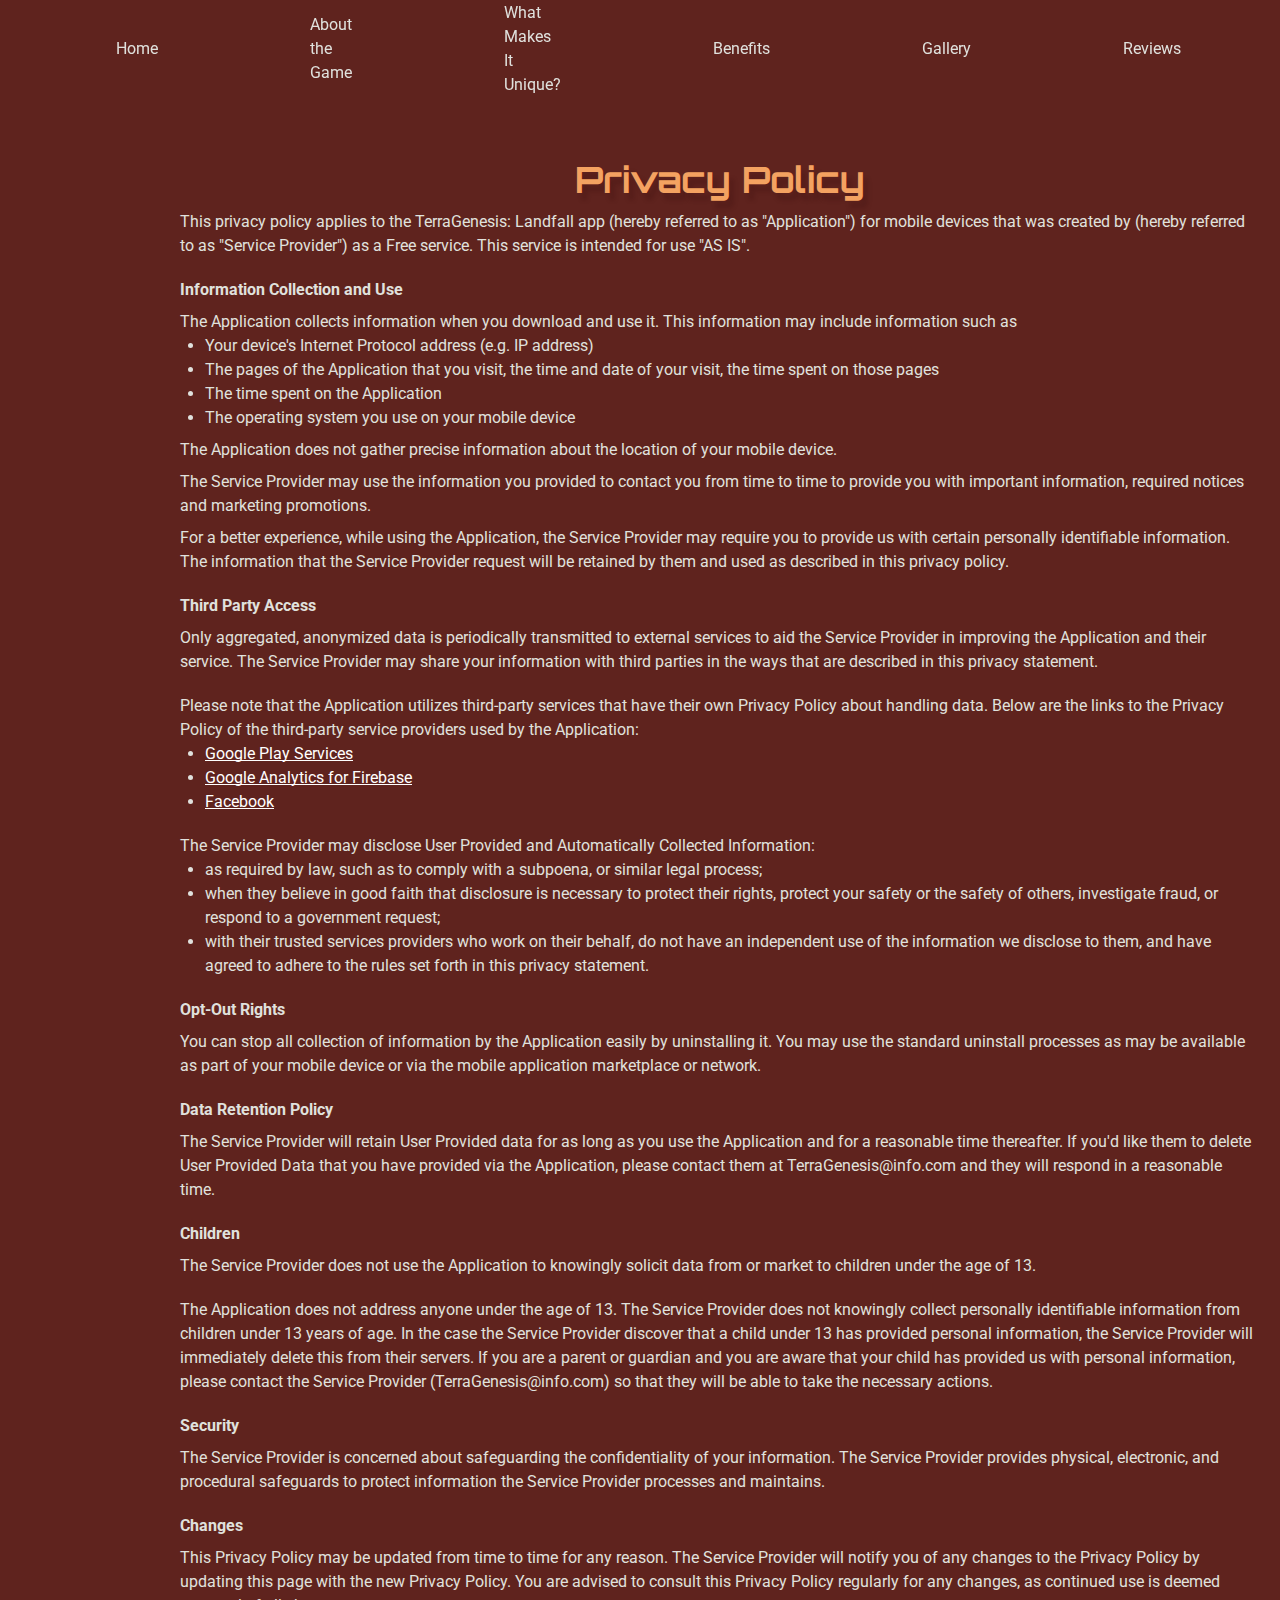
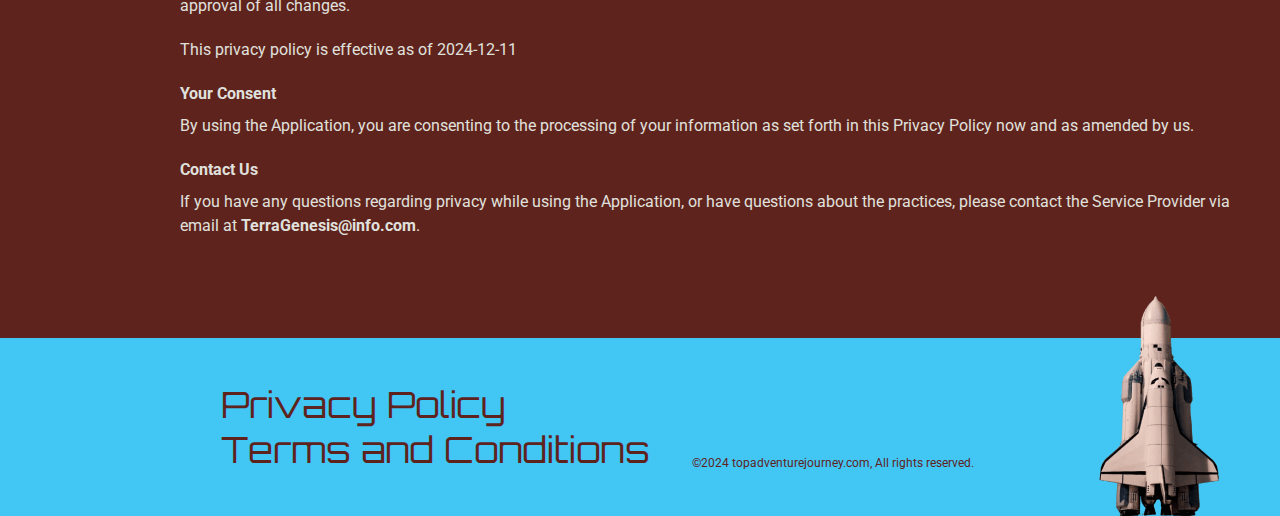
<file: policy.html>
<!DOCTYPE html>
<html lang="en">
  <head>
    <meta charset="UTF-8" />
    <meta name="viewport" content="width=device-width, initial-scale=1.0" />
    <title>TerraGenesis: Landfall</title>
    <link rel="icon" href="img/image 500.png" />

    <link rel="stylesheet" type="text/css" href="slick/slick.css" />
    <link rel="stylesheet" href="css/main.css" />
    <link href="https://unpkg.com/aos@2.3.1/dist/aos.css" rel="stylesheet" />
  </head>

  <body class="back">
    <header class="header">
      <div class="header__background"></div>
      <nav class="navigation">
        <ul class="navigation__list">
          <li class="navigation__item">
            <a href="/" class="navigation__link">Home</a>
          </li>
          <li class="navigation__item">
            <a href="/#about" class="navigation__link">About the Game</a>
          </li>
          <li class="navigation__item">
            <a href="/#advantages" class="navigation__link"
              >What Makes It Unique?</a
            >
          </li>
          <li class="navigation__item">
            <a href="/#gallery" class="navigation__link">Benefits</a>
          </li>

          <li class="navigation__item">
            <a href="/#gallery-main" class="navigation__link">Gallery</a>
          </li>
          <li class="navigation__item">
            <a href="/#play" class="navigation__link"> Reviews</a>
          </li>
        </ul>

        <div class="header__button-wrapper policy-terms-header__button-wrapper">
          <a href="/" class="policy-terms-header__icon--menu"
            ><img href="/" alt=""
          /></a>

          <button type="button" class="header__icon-button" data-menu-button>
            <img
              class="header__icon header__icon--menu"
              src="img/header/Icon.png"
              alt=""
            />

            <img
              class="header__icon header__icon--close close"
              src="img/header/oui_cross.png"
              alt=""
            />
          </button>
        </div>
      </nav>
    </header>

    <main class="policy">
      <section class="policy-terms">
        <p class="policy-terms-title">Privacy Policy</p>
        <div class="policy-terms-container">
          <p class="policy-terms-texts">
            This privacy policy applies to the TerraGenesis: Landfall app
            (hereby referred to as "Application") for mobile devices that was
            created by (hereby referred to as "Service Provider") as a Free
            service. This service is intended for use "AS IS".
          </p>
          <p class="policy-terms-text">Information Collection and Use</p>
          <p class="policy-terms-texts">
            The Application collects information when you download and use it.
            This information may include information such as
          </p>

          <ul class="terms-lists">
            <li>Your device's Internet Protocol address (e.g. IP address)</li>
            <li>
              The pages of the Application that you visit, the time and date of
              your visit, the time spent on those pages
            </li>
            <li>The time spent on the Application</li>
            <li>The operating system you use on your mobile device</li>
          </ul>
          <p class="policy-terms-texts">
            The Application does not gather precise information about the
            location of your mobile device.
          </p>
          <p class="policy-terms-texts">
            The Service Provider may use the information you provided to contact
            you from time to time to provide you with important information,
            required notices and marketing promotions.
          </p>
          <p class="policy-terms-texts">
            For a better experience, while using the Application, the Service
            Provider may require you to provide us with certain personally
            identifiable information. The information that the Service Provider
            request will be retained by them and used as described in this
            privacy policy.
          </p>
          <p class="policy-terms-text">Third Party Access</p>

          <p class="policy-terms-texts">
            Only aggregated, anonymized data is periodically transmitted to
            external services to aid the Service Provider in improving the
            Application and their service. The Service Provider may share your
            information with third parties in the ways that are described in
            this privacy statement.
          </p>

          <p class="policy-terms-text-one">
            Please note that the Application utilizes third-party services that
            have their own Privacy Policy about handling data. Below are the
            links to the Privacy Policy of the third-party service providers
            used by the Application:
          </p>
          <ul class="terms-lists">
            <li>
              <a
                class="email-link-color"
                href="https://policies.google.com/privacy"
                target="_blank"
                rel=""
                >Google Play Services
              </a>
            </li>
            <li>
              <a
                class="email-link-color"
                href="https://firebase.google.com/support/privacy"
                target="_blank"
                rel=""
                >Google Analytics for Firebase
              </a>
            </li>
            <li>
              <a
                class="email-link-color"
                href="https://www.facebook.com/about/privacy/update/printable"
                target="_blank"
                rel=""
                >Facebook
              </a>
            </li>
          </ul>

          <p class="policy-terms-text-one">
            The Service Provider may disclose User Provided and Automatically
            Collected Information:
          </p>
          <ul class="terms-lists">
            <li>
              as required by law, such as to comply with a subpoena, or similar
              legal process;
            </li>
            <li>
              when they believe in good faith that disclosure is necessary to
              protect their rights, protect your safety or the safety of others,
              investigate fraud, or respond to a government request;
            </li>
            <li>
              with their trusted services providers who work on their behalf, do
              not have an independent use of the information we disclose to
              them, and have agreed to adhere to the rules set forth in this
              privacy statement.
            </li>
          </ul>

          <h2 class="policy-terms-text">Opt-Out Rights</h2>
          <p class="policy-terms-texts">
            You can stop all collection of information by the Application easily
            by uninstalling it. You may use the standard uninstall processes as
            may be available as part of your mobile device or via the mobile
            application marketplace or network.
          </p>

          <h2 class="policy-terms-text">Data Retention Policy</h2>
          <p class="policy-terms-texts">
            The Service Provider will retain User Provided data for as long as
            you use the Application and for a reasonable time thereafter. If
            you'd like them to delete User Provided Data that you have provided
            via the Application, please contact them at TerraGenesis@info.com
            and they will respond in a reasonable time.
          </p>
          <h2 class="policy-terms-text">Children</h2>
          <p class="policy-terms-texts">
            The Service Provider does not use the Application to knowingly
            solicit data from or market to children under the age of 13.
          </p>

          <p class="policy-terms-text-one">
            The Application does not address anyone under the age of 13. The
            Service Provider does not knowingly collect personally identifiable
            information from children under 13 years of age. In the case the
            Service Provider discover that a child under 13 has provided
            personal information, the Service Provider will immediately delete
            this from their servers. If you are a parent or guardian and you are
            aware that your child has provided us with personal information,
            please contact the Service Provider (TerraGenesis@info.com) so that
            they will be able to take the necessary actions.
          </p>
          <h2 class="policy-terms-text">Security</h2>
          <p class="policy-terms-texts">
            The Service Provider is concerned about safeguarding the
            confidentiality of your information. The Service Provider provides
            physical, electronic, and procedural safeguards to protect
            information the Service Provider processes and maintains.
          </p>
          <h2 class="policy-terms-text">Changes</h2>
          <p class="policy-terms-texts">
            This Privacy Policy may be updated from time to time for any reason.
            The Service Provider will notify you of any changes to the Privacy
            Policy by updating this page with the new Privacy Policy. You are
            advised to consult this Privacy Policy regularly for any changes, as
            continued use is deemed approval of all changes.
          </p>

          <p class="policy-terms-text-one">
            This privacy policy is effective as of 2024-12-11
          </p>
          <h2 class="policy-terms-text">Your Consent</h2>
          <p class="policy-terms-texts">
            By using the Application, you are consenting to the processing of
            your information as set forth in this Privacy Policy now and as
            amended by us.
          </p>
          <h2 class="policy-terms-text">Contact Us</h2>
          <p class="policy-terms-texts">
            If you have any questions regarding privacy while using the
            Application, or have questions about the practices, please contact
            the Service Provider via email at
            <a class="email-link" href="mailto:TerraGenesis@info.com">
              TerraGenesis@info.com</a
            >.
          </p>
        </div>
      </section>
    </main>

    <footer class="footer">
      <div class="footer-wrapper">
        <a class="footer-text" href="policy.html">Privacy Policy </a>
        <a class="footer-text" href="terms.html">Terms and Conditions</a>
      </div>

      <p class="footer-copyright">
        ©2024 topadventurejourney.com, All rights reserved.
      </p>
      <img
        class="footer-img"
        src="/img/rocket-depositphotos-bgremover 1.png"
        alt=""
      />
    </footer>
    <script src="js/mobile-menu.js"></script>
  </body>
</html>
</file>
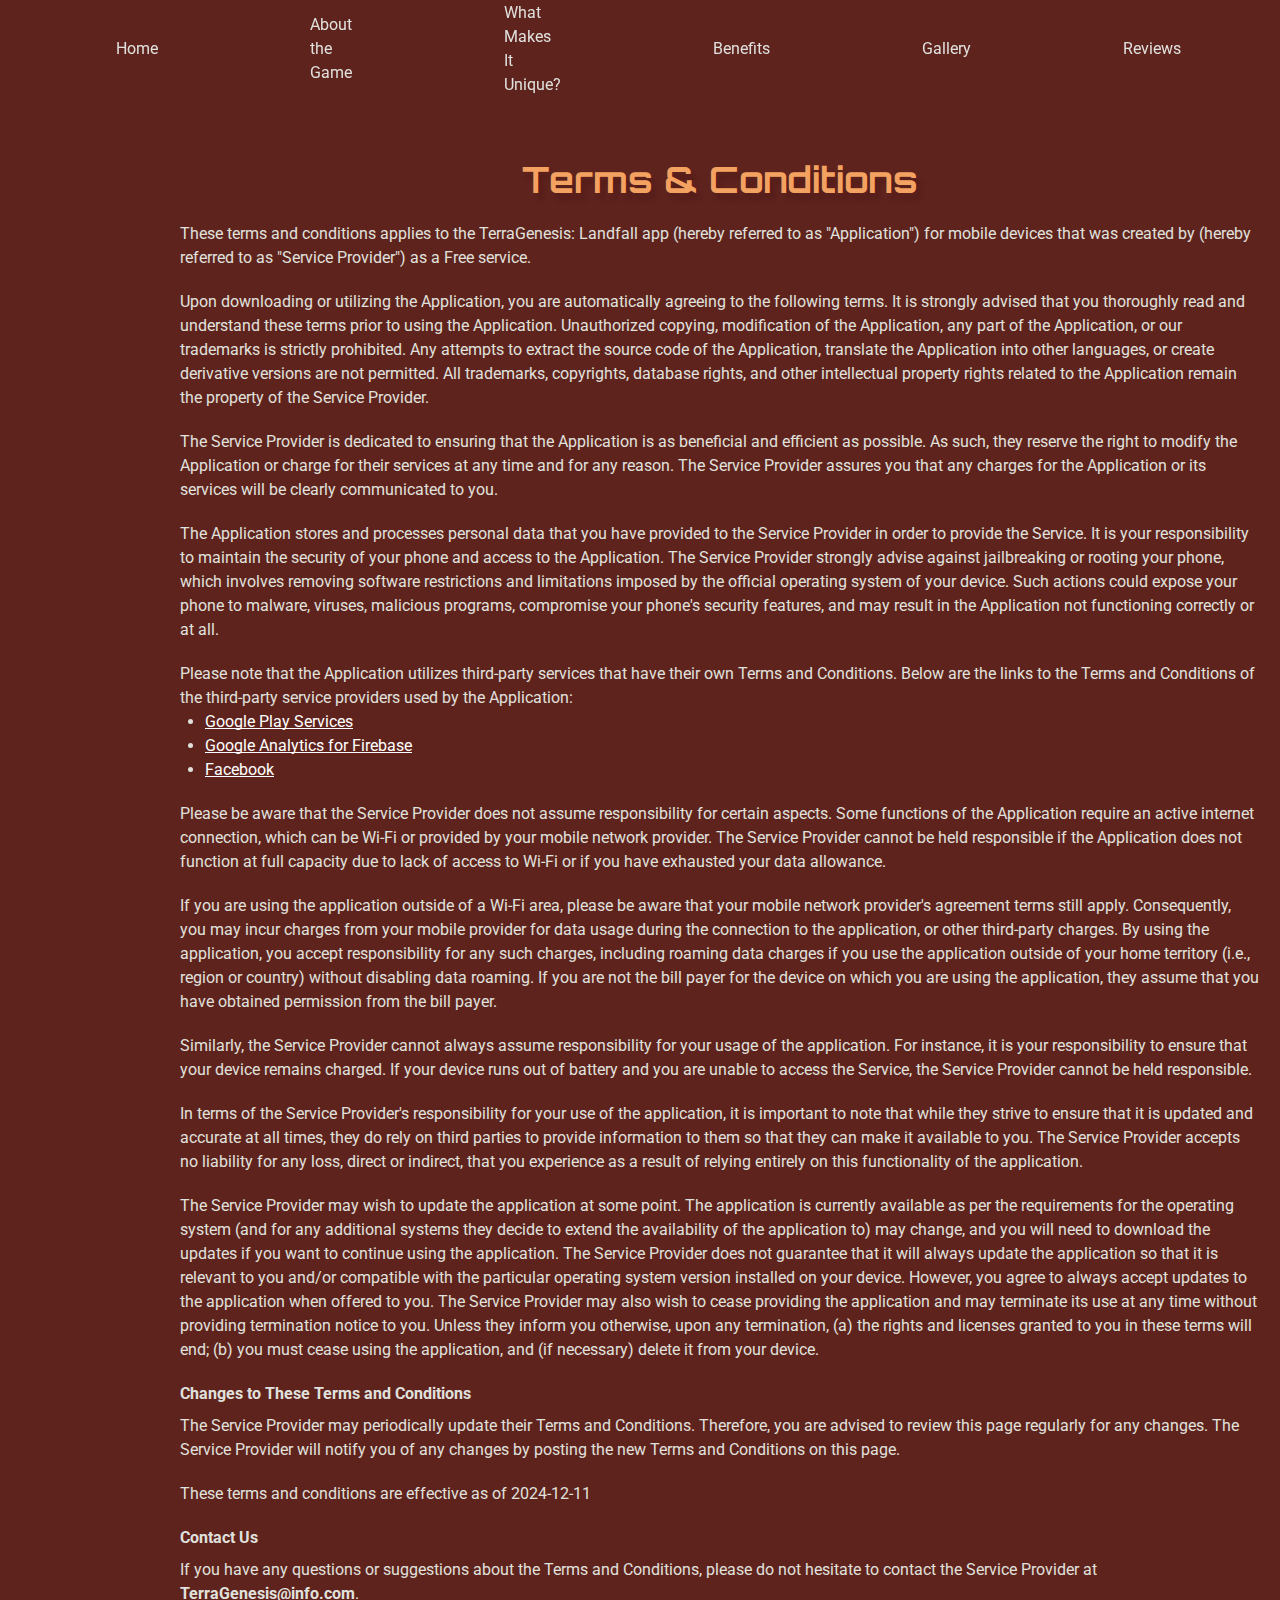
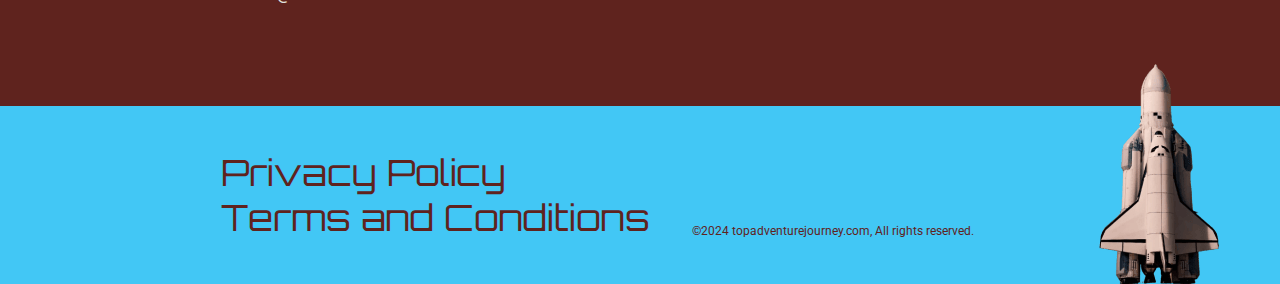
<file: terms.html>
<!DOCTYPE html>
<html lang="en">
  <head>
    <meta charset="UTF-8" />
    <meta name="viewport" content="width=device-width, initial-scale=1.0" />
    <title>TerraGenesis: Landfall</title>
    <link rel="icon" href="img/image 500.png" />

    <link rel="stylesheet" type="text/css" href="slick/slick.css" />
    <link rel="stylesheet" href="css/main.css" />
    <link href="https://unpkg.com/aos@2.3.1/dist/aos.css" rel="stylesheet" />
  </head>

  <body class="back">
    <header class="header">
      <div class="header__background"></div>
      <nav class="navigation">
        <ul class="navigation__list">
          <li class="navigation__item">
            <a href="/" class="navigation__link">Home</a>
          </li>
          <li class="navigation__item">
            <a href="/#about" class="navigation__link">About the Game</a>
          </li>
          <li class="navigation__item">
            <a href="/#advantages" class="navigation__link"
              >What Makes It Unique?</a
            >
          </li>
          <li class="navigation__item">
            <a href="/#gallery" class="navigation__link">Benefits</a>
          </li>

          <li class="navigation__item">
            <a href="/#gallery-main" class="navigation__link">Gallery</a>
          </li>
          <li class="navigation__item">
            <a href="/#play" class="navigation__link"> Reviews</a>
          </li>
        </ul>

        <div class="header__button-wrapper policy-terms-header__button-wrapper">
          <a href="/" class="policy-terms-header__icon--menu"
            ><img href="/" alt=""
          /></a>

          <button type="button" class="header__icon-button" data-menu-button>
            <img
              class="header__icon header__icon--menu"
              src="img/header/Icon.png"
              alt=""
            />

            <img
              class="header__icon header__icon--close close"
              src="img/header/oui_cross.png"
              alt=""
            />
          </button>
        </div>
      </nav>
    </header>

    <main>
      <section class="policy-terms">
        <h2 class="policy-terms-title">Terms & Conditions</h2>

        <div class="policy-terms-container">
          <p class="policy-terms-text-one">
            These terms and conditions applies to the TerraGenesis: Landfall app
            (hereby referred to as "Application") for mobile devices that was
            created by (hereby referred to as "Service Provider") as a Free
            service.
          </p>

          <p class="policy-terms-text-one">
            Upon downloading or utilizing the Application, you are automatically
            agreeing to the following terms. It is strongly advised that you
            thoroughly read and understand these terms prior to using the
            Application. Unauthorized copying, modification of the Application,
            any part of the Application, or our trademarks is strictly
            prohibited. Any attempts to extract the source code of the
            Application, translate the Application into other languages, or
            create derivative versions are not permitted. All trademarks,
            copyrights, database rights, and other intellectual property rights
            related to the Application remain the property of the Service
            Provider.
          </p>

          <p class="policy-terms-text-one">
            The Service Provider is dedicated to ensuring that the Application
            is as beneficial and efficient as possible. As such, they reserve
            the right to modify the Application or charge for their services at
            any time and for any reason. The Service Provider assures you that
            any charges for the Application or its services will be clearly
            communicated to you.
          </p>
          <p class="policy-terms-text-one">
            The Application stores and processes personal data that you have
            provided to the Service Provider in order to provide the Service. It
            is your responsibility to maintain the security of your phone and
            access to the Application. The Service Provider strongly advise
            against jailbreaking or rooting your phone, which involves removing
            software restrictions and limitations imposed by the official
            operating system of your device. Such actions could expose your
            phone to malware, viruses, malicious programs, compromise your
            phone's security features, and may result in the Application not
            functioning correctly or at all.
          </p>
          <p class="policy-terms-text-one">
            Please note that the Application utilizes third-party services that
            have their own Terms and Conditions. Below are the links to the
            Terms and Conditions of the third-party service providers used by
            the Application:
          </p>
          <ul class="terms-lists">
            <li>
              <a
                class="email-link-color"
                href="https://policies.google.com/privacy"
                target="_blank"
                rel=""
                >Google Play Services
              </a>
            </li>
            <li>
              <a
                class="email-link-color"
                href="https://firebase.google.com/support/privacy"
                target="_blank"
                rel=""
                >Google Analytics for Firebase
              </a>
            </li>
            <li>
              <a
                class="email-link-color"
                href="https://www.facebook.com/about/privacy/update/printable"
                target="_blank"
                rel=""
                >Facebook
              </a>
            </li>
          </ul>

          <p class="policy-terms-text-one">
            Please be aware that the Service Provider does not assume
            responsibility for certain aspects. Some functions of the
            Application require an active internet connection, which can be
            Wi-Fi or provided by your mobile network provider. The Service
            Provider cannot be held responsible if the Application does not
            function at full capacity due to lack of access to Wi-Fi or if you
            have exhausted your data allowance.
          </p>

          <p class="policy-terms-text-one">
            If you are using the application outside of a Wi-Fi area, please be
            aware that your mobile network provider's agreement terms still
            apply. Consequently, you may incur charges from your mobile provider
            for data usage during the connection to the application, or other
            third-party charges. By using the application, you accept
            responsibility for any such charges, including roaming data charges
            if you use the application outside of your home territory (i.e.,
            region or country) without disabling data roaming. If you are not
            the bill payer for the device on which you are using the
            application, they assume that you have obtained permission from the
            bill payer.
          </p>

          <p class="policy-terms-text-one">
            Similarly, the Service Provider cannot always assume responsibility
            for your usage of the application. For instance, it is your
            responsibility to ensure that your device remains charged. If your
            device runs out of battery and you are unable to access the Service,
            the Service Provider cannot be held responsible.
          </p>

          <p class="policy-terms-text-one">
            In terms of the Service Provider's responsibility for your use of
            the application, it is important to note that while they strive to
            ensure that it is updated and accurate at all times, they do rely on
            third parties to provide information to them so that they can make
            it available to you. The Service Provider accepts no liability for
            any loss, direct or indirect, that you experience as a result of
            relying entirely on this functionality of the application.
          </p>

          <p class="policy-terms-text-one">
            The Service Provider may wish to update the application at some
            point. The application is currently available as per the
            requirements for the operating system (and for any additional
            systems they decide to extend the availability of the application
            to) may change, and you will need to download the updates if you
            want to continue using the application. The Service Provider does
            not guarantee that it will always update the application so that it
            is relevant to you and/or compatible with the particular operating
            system version installed on your device. However, you agree to
            always accept updates to the application when offered to you. The
            Service Provider may also wish to cease providing the application
            and may terminate its use at any time without providing termination
            notice to you. Unless they inform you otherwise, upon any
            termination, (a) the rights and licenses granted to you in these
            terms will end; (b) you must cease using the application, and (if
            necessary) delete it from your device.
          </p>
          <h2 class="policy-terms-text">
            Changes to These Terms and Conditions
          </h2>
          <p class="policy-terms-texts">
            The Service Provider may periodically update their Terms and
            Conditions. Therefore, you are advised to review this page regularly
            for any changes. The Service Provider will notify you of any changes
            by posting the new Terms and Conditions on this page.
          </p>

          <p class="policy-terms-text-one">
            These terms and conditions are effective as of 2024-12-11
          </p>
          <h2 class="policy-terms-text">Contact Us</h2>
          <p class="policy-terms-texts">
            If you have any questions or suggestions about the Terms and
            Conditions, please do not hesitate to contact the Service Provider
            at
            <a class="email-link" href="mailto:TerraGenesis@info.com"
              >TerraGenesis@info.com</a
            >.
          </p>
        </div>
      </section>
    </main>

    <footer class="footer">
      <div class="footer-wrapper">
        <a class="footer-text" href="policy.html">Privacy Policy </a>
        <a class="footer-text" href="terms.html">Terms and Conditions</a>
      </div>

      <p class="footer-copyright">
        ©2024 topadventurejourney.com, All rights reserved.
      </p>
      <img
        class="footer-img"
        src="/img/rocket-depositphotos-bgremover 1.png"
        alt=""
      />
    </footer>
    <script src="js/mobile-menu.js"></script>
  </body>
</html>
</file>
<file: css/main.css>
@import url("https://fonts.googleapis.com/css2?family=Orbitron:wght@400..900&family=Roboto:ital,wght@0,100;0,300;0,400;0,500;0,700;0,900;1,100;1,300;1,400;1,500;1,700;1,900&display=swap");

:root {
}

* {
  -webkit-box-sizing: border-box;
  box-sizing: border-box;
}

html {
  scroll-behavior: smooth;
  background: #5f231e;
  color: #e0e1dd;
}

body {
  margin: 0;
}

h1,
h2,
h3,
h4,
h5,
h6,
p {
  margin: 0;
}

ul,
ol {
  margin: 0;
  padding: 0;
  list-style: none;
}

img {
  display: block;
  height: auto;
}

.list {
  list-style: none;
}

button,
a {
  cursor: pointer;
}

.visually-hidden {
  position: absolute;
  width: 1px;
  height: 1px;
  margin: -1px;
  border: 0;
  padding: 0;

  white-space: nowrap;
  clip-path: inset(100%);
  clip: rect(0 0 0 0);
  overflow: hidden;
}

.button:hover {
  scale: 120%;
}

.header {
  position: fixed;
  width: 100%;
  z-index: 5;
  -webkit-transition: background-color 0.3s ease;
  transition: background-color 0.3s ease;
}

.header.is-open .header__background {
  left: 0;
}
.header__button-wrapper {
  margin-left: auto;
}
.header__icon {
  display: none;
}

.header__icon-button {
  display: -webkit-box;
  display: -ms-flexbox;
  display: flex;
  background-color: transparent;
  border: none;
  border-radius: 50%;
}

.header__icon--menu {
  display: block;
}

.header__icon-button.is-open .header__icon--menu {
  display: none;
}

.header__icon-button.is-open .header__icon--close {
  display: block;
}

.header {
  position: fixed;
  width: 100%;
  z-index: 5;
  background: transparent;
  display: flex;
  height: 64px;

  background: transparent;
}
.header__background {
  position: absolute;
  top: 0;
  right: 0;
  bottom: 0;
  left: 100%;

  z-index: -1;
  -webkit-transition: left 0.3s ease;
  transition: left 0.3s ease;
  background: #5f231e;
}
.header.is-open .header__background {
  left: 0;
}
.header__button-wrapper {
  margin-right: auto;
  display: flex;
  align-items: center;
  justify-content: end;
}
.policy-terms-header__button-wrapper {
  margin-right: auto;
  display: flex;
  align-items: center;
  justify-content: space-between;
}
.header__icon {
  display: none;
}
.header__icon-button {
  display: flex;
  background-color: transparent;
  border: none;
  border-radius: 50%;
}

.header__icon--menu {
  display: block;
}

.header__icon-button.is-open .header__icon--menu {
  display: none;
}

.header__icon-button.is-open .header__icon--close {
  display: block;
}

.navigation {
  display: -ms-flexbox;
  -webkit-box-orient: vertical;
  -webkit-box-direction: normal;
  -ms-flex-direction: column;
  flex-direction: column;
  -webkit-box-align: center;
  -ms-flex-align: center;
  align-items: center;
  -webkit-box-flex: 1;
  -ms-flex: 1;
  flex: 1;
  padding: 12px 13px 0;
  position: relative;
}

.navigation__list {
  display: flex;
  flex-direction: column;

  align-items: start;
  gap: 42px;
  top: 130px;
  position: absolute;
  top: 100%;
  right: -100%;
  width: 100%;
  height: 800px;
  -webkit-transition: 0.3s;
  transition: 0.3s;
  z-index: 999;

  padding: 76px;

  border-radius: 0px 0px;

  background: #5f231e;
}
.navigation__list.is-open {
  right: 0;
}
.navigation__link {
  font-family: Roboto;
  font-size: 16px;
  font-weight: 400;
  line-height: 24px;
  text-align: left;
  text-underline-position: from-font;
  text-decoration-skip-ink: none;

  text-decoration: none;
  color: #e0e1dd;
}

.header.is-open {
  background-color: transparent;
}
.navigation-img {
  display: none;
}
.header-title {
  width: 40px;
  height: 40px;
}

@media screen and (min-width: 1200px) {
  .navigation-img {
    display: flex;
  }
  .policy-terms-header__icon--menu {
    display: none;
  }
  .header-title {
    width: 40px;
    height: 40px;

    margin-right: 300px;
  }
  .header {
    width: 100%;

    height: 72px;
    padding: 36px 80px 10px;
    display: flex;
    align-items: center;
    justify-content: center;

    z-index: 1000;
  }

  .header__background {
  }

  .header__icon-button {
    display: none;
  }

  .navigation {
    display: flex;

    flex-direction: row;

    flex: 1;
    padding: 0;

    width: 1200px;
    margin: auto;
  }
  .navigation__list {
    background-color: transparent;
    flex-direction: row;
    display: flex;
    position: static;
    width: 1440px;
    margin: auto;

    padding-block: 0;
    flex: 1;
    gap: 152px;
    height: 0px;
    display: flex;
    justify-content: center;
    align-items: center;
    justify-content: center;
  }
  .navigation__link {
    display: flex;

    font-family: Roboto;
    font-size: 16px;
    font-weight: 400;
    line-height: 24px;
    text-align: left;
    text-underline-position: from-font;
    text-decoration-skip-ink: none;
  }

  .navigation__link:hover,
  .navigation__link:focus {
    background: transparent;
  }
  .header__icon-home-img {
    display: none;
  }
  .navigation__item-desk {
    display: none;
  }
}

.home {
  width: 375px;
  height: 800px;

  padding: 176px 20px 0;

  margin: auto;
  background-repeat: no-repeat;
  background-size: cover;
  background-position: center;
  background-image: url("/img/home/picture1\ 1.png");
}

.home-title {
  font-family: Orbitron;
  font-size: 42px;
  font-weight: 800;
  line-height: 52.67px;
  text-align: center;
  text-underline-position: from-font;
  text-decoration-skip-ink: none;
  color: #42c7f5;
  text-shadow: 8px 7px 4px #06052340;
}
.home-text {
  font-family: Roboto;
  font-size: 28px;
  font-weight: 400;
  line-height: 32.81px;
  text-align: center;
  text-underline-position: from-font;
  text-decoration-skip-ink: none;

  color: #6d0e0c;

  padding: 28px 0 34px;
}
.home__google-button_link {
  display: flex;
  align-items: center;
  justify-content: center;
}

@media screen and (min-width: 1200px) {
  .home {
    width: 1440px;
    height: 820px;
    display: flex;
    flex-direction: column;
    align-items: start;
    padding: 253px 0 0 80px;
    margin: auto;
    background-repeat: no-repeat;
    background-size: cover;
    background-position: center;
    background-image: url("/img/home/щщ.png");
  }

  .home-title {
    font-family: Orbitron;
    font-size: 64px;
    font-weight: 800;
    line-height: 80.26px;
    text-align: left;
    text-underline-position: from-font;
    text-decoration-skip-ink: none;
  }
  .home-text {
    font-family: Roboto;
    font-size: 28px;
    font-weight: 400;
    line-height: 32.81px;
    text-align: left;
    text-underline-position: from-font;
    text-decoration-skip-ink: none;
    width: 634px;
    padding: 34px 0 46px;
  }
  .home__google-button_link {
    display: flex;
    align-items: start;
    justify-content: start;
  }
}
.about {
  padding: 22px 0px 0;
  margin: auto;
  width: 375px;

  display: flex;
  flex-direction: column;
  align-items: center;
}
.about-pad {
  padding: 0 20px;
}
.about-title {
  font-family: Orbitron;
  font-size: 36px;
  font-weight: 700;
  line-height: 45.14px;
  text-align: center;
  text-underline-position: from-font;
  text-decoration-skip-ink: none;
  color: #f4a261;
  text-shadow: 5px 7px 4px #380a0a40;
}
.about-img {
  width: 375px;
  height: 233px;
  border-radius: 6px;
  margin: 32px 0 22px;
}

.about-text {
  font-family: Roboto;
  font-size: 16px;
  font-weight: 400;
  line-height: 24px;
  text-align: left;
  text-underline-position: from-font;
  text-decoration-skip-ink: none;
}
.about-text-bold {
  font-family: Roboto;
  font-size: 16px;
  font-weight: 700;
  line-height: 24px;
  text-align: left;
  text-underline-position: from-font;
  text-decoration-skip-ink: none;

  color: #42c7f5;
}
.about-list {
  display: flex;
  flex-direction: column;
  gap: 14px;
  padding-top: 25px;
}
.about-item {
  display: flex;
  gap: 6px;
  align-items: center;
}
.about-item-img {
  width: 56px;
  height: 56px;
}
@media screen and (min-width: 1200px) {
  .about {
    padding: 120px 80px 120px 0;

    width: 1440px;

    display: flex;
    flex-direction: column;
    align-items: center;
  }
  .about-pad {
    padding: 0px;
  }
  .about-container {
    display: flex;
    gap: 20px;
    padding-top: 32px;
  }
  .about-img {
    width: 710px;
    height: 443px;

    margin: 0;
  }

  .about-list {
    display: flex;
    flex-direction: column;
    gap: 14px;
    padding-top: 24px;
  }
  .about-item {
    display: flex;
    gap: 6px;
    align-items: center;
  }
}
.advantages {
  width: 375px;
  margin: auto;
  padding: 80px 0px 0px;
}
.advantages-img {
  width: 375px;
  height: 214px;
  border-radius: 6px;

  margin: 32px 0 22px;
}
.advantages-item {
  display: flex;
  align-items: center;
  gap: 12px;
}
@media screen and (min-width: 1200px) {
  .advantages {
    width: 1440px;
    padding: 0px 0px 120px 80px;
  }
  .advantages-container {
    display: flex;
    flex-direction: row-reverse;
    padding-top: 32px;
    gap: 20px;
  }
  .advantages-img {
    width: 711px;
    height: 407px;

    margin: 0px;
  }
}

.gallery {
  width: 375px;
  margin: auto;
  padding: 80px 20px;
}

.gallery-list {
  width: 335px;
  padding-top: 32px;
  display: flex;
  flex-direction: column;
  margin: auto;
  gap: 19px;
}

.gallery-item {
  width: 334px;
  height: 212px;
  padding: 12px;
}
.gallery-img {
  margin: auto;
}
.gallery-text-bold {
  padding: 12px 0 18px;
  color: #42c7f5;
  font-family: Roboto;
  font-size: 18px;
  font-weight: 700;
  line-height: 27px;
  text-align: center;
  text-underline-position: from-font;
  text-decoration-skip-ink: none;
}
.gallery-text {
  font-family: Roboto;
  font-size: 16px;
  font-weight: 400;
  line-height: 24px;
  text-align: center;
  text-underline-position: from-font;
  text-decoration-skip-ink: none;
}
@media screen and (min-width: 1200px) {
  .gallery {
    width: 1440px;
    margin: auto;
    padding: 0px 80px 120px;
  }
  .gallery-list {
    width: 1277px;
    padding-top: 32px;
    display: flex;
    flex-direction: row;
    margin: auto;
    gap: 19px;
  }

  .gallery-item {
    width: 197px;
    height: 255px;
    padding: 12px;
  }
  .gallery-img {
    margin: auto;
  }
  .gallery-text-bold {
    padding: 12px 0 18px;
    width: 120px;
    margin: auto;
  }
}
.play {
  width: 375px;

  margin: auto;
  padding: 0px 20px 42px;
}

.play-list {
  padding-top: 32px;
  margin: auto;
}
.play-item {
  width: 305px;
  height: 269px;
  padding: 22px 24px 22px 24px;
  border-radius: 6px;
  background: #935954;
  margin: 0 10px;
}

.play-text-bold {
  color: #42c7f5;
  font-family: Roboto;
  font-size: 20px;
  font-weight: 700;
  line-height: 20px;
  text-align: left;
  text-underline-position: from-font;
  text-decoration-skip-ink: none;
}
.play-text {
  font-family: Roboto;
  font-size: 18px;
  font-weight: 400;
  line-height: 26px;
  text-align: left;
  text-underline-position: from-font;
  text-decoration-skip-ink: none;
}
.play-bottom {
  gap: 24px;
  display: flex;
  align-items: center;
  padding: 14px 0 12px;
}

@media screen and (min-width: 1200px) {
  .play {
    width: 1440px;

    margin: auto;
    padding: 0px 80px 80px;
  }

  .play-list {
    padding-top: 32px;
    margin: auto;
  }
}

.gallery-main {
  width: 375px;
  margin: auto;
  padding: 0px 0px 80px;
}

.gallery-main-list {
  padding-top: 32px;
  margin: auto;
  width: 375px;
}
.gallery-main-item {
  width: 335px;
  height: 188px;
  border-radius: 6px;
  margin: 0 10px;
  overflow: hidden;
  position: relative;
}
.gallery__image {
  width: 100%;
  height: 100%;
  object-fit: cover;
  object-position: center;
}
.gallery-button-container {
  display: flex;
  align-items: center;
  justify-content: center;
  gap: 12px;
}

.gallery-button {
  background-color: transparent;
  border: none;
  padding: 0;
  -webkit-transition: scale 0.3s ease;
  transition: scale 0.3s ease;
  width: 48px;
  height: 48px;
}

.gallery-button:hover {
  scale: 120%;
}

.button-visible {
  display: none !important;
}

.gallery-button-icon {
  width: 48px;
  height: 48px;
}
.gallery-button-container {
  display: none;
}
@media screen and (min-width: 1200px) {
  .gallery-button-container {
    display: flex;
  }
  .gallery-main {
    width: 1440px;
    margin: auto;
    padding: 0px 0px 120px 80px;
  }
  .gallery-main-list {
    padding-top: 32px;
    margin: auto;
    width: 1360px;
    padding-bottom: 24px;
  }
  .gallery-main-item {
    width: 413px;
    height: 232px;

    margin: 0 10px;
    overflow: hidden;
    position: relative;
  }
  .gallery__image {
    width: 100%;
    height: 100%;
    object-fit: cover;
    object-position: center;
  }
}
.footer {
  background: #42c7f5;

  padding: 28px 24px;
  margin: auto;
  display: flex;
  flex-direction: column;
  justify-content: center;
  align-items: start;
}

.footer-wrapper {
  display: flex;
  flex-direction: column;

  align-items: start;
}
.footer-text {
  font-family: Orbitron;
  font-size: 22px;
  font-weight: 400;
  line-height: 27.59px;
  text-align: left;
  text-underline-position: from-font;
  text-decoration-skip-ink: none;

  text-decoration: none;
  color: #5f231e;
}

.footer-copyright {
  color: #5f231e;
  font-family: Roboto;
  font-size: 12px;
  font-weight: 400;
  line-height: 18px;
  text-align: center;
  text-underline-position: from-font;
  text-decoration-skip-ink: none;

  padding-top: 26px;
}
.footer-img {
  display: none;
}
@media screen and (min-width: 1200px) {
  .footer {
    padding: 0px 180px;
    display: flex;
    flex-direction: row;
    align-items: end;
    width: 1440px;
    gap: 42px;
  }
  .footer-wrapper {
    display: flex;
    flex-direction: column;
    padding: 44px 0;
    align-items: start;
  }
  .footer-text {
    font-family: Orbitron;
    font-size: 36px;
    font-weight: 400;
    line-height: 45.14px;
    text-align: left;
    text-underline-position: from-font;
    text-decoration-skip-ink: none;
  }

  .footer-copyright {
    font-family: Roboto;
    font-size: 12px;
    font-weight: 400;
    line-height: 18px;
    text-align: center;
    text-underline-position: from-font;
    text-decoration-skip-ink: none;
    padding: 44px 0;
  }
  .footer-img {
    display: flex;
    margin-top: -100px;
    margin-left: 83px;
  }
}
.policy-terms {
  flex-direction: column;
  align-items: start;
  padding: 114px 0px 51px;
}
.policy-terms-container {
  flex-direction: column;
  align-items: start;
  padding: 0px 15px;
}
.policy-terms-title {
  font-family: Orbitron;
  font-size: 36px;
  font-weight: 700;
  line-height: 45.14px;
  text-align: center;
  text-underline-position: from-font;
  text-decoration-skip-ink: none;
  color: #f4a261;
  text-shadow: 5px 7px 4px #380a0a40;
}

.policy-terms-text {
  font-family: Roboto;
  font-size: 16px;
  font-weight: 700;
  line-height: 24px;
  text-align: left;
  text-underline-position: from-font;
  text-decoration-skip-ink: none;

  padding-top: 20px;
}
.policy-terms-texts {
  font-family: Roboto;
  font-size: 16px;
  font-weight: 400;
  line-height: 24px;
  text-align: left;
  text-underline-position: from-font;
  text-decoration-skip-ink: none;

  padding-top: 8px;
}
.policy-terms-text-one {
  font-family: Roboto;
  font-size: 16px;
  font-weight: 400;
  line-height: 24px;
  text-align: left;
  text-underline-position: from-font;
  text-decoration-skip-ink: none;

  padding-top: 20px;
}

.terms-list {
  list-style-type: disc;

  padding: 20px 0 20px 25px;
  font-family: Roboto;
  font-size: 16px;
  font-weight: 400;
  line-height: 24px;
  text-align: left;
  text-underline-position: from-font;
  text-decoration-skip-ink: none;

  display: flex;
  flex-direction: column;
}

.terms-lists {
  list-style-type: disc;

  padding-left: 25px;

  font-family: Roboto;
  font-size: 16px;
  font-weight: 400;
  line-height: 24px;
  text-align: left;
  text-underline-position: from-font;
  text-decoration-skip-ink: none;
}
.email-link {
  color: inherit;
  text-decoration: none;

  font-family: Roboto;
  font-size: 16px;
  font-weight: 700;
  line-height: 24px;
  text-align: left;
  text-underline-position: from-font;
  text-decoration-skip-ink: none;
}
.email-link-color {
  color: #ffffff;
}
@media screen and (min-width: 1200px) {
  .policy-terms {
    flex-direction: column;
    align-items: start;
    padding: 157px 0px 100px;
    width: 1440px;
    margin: auto;
  }
  .policy-terms-container {
    flex-direction: column;
    align-items: start;
    padding: 0px 180px;
  }
}
</file>
